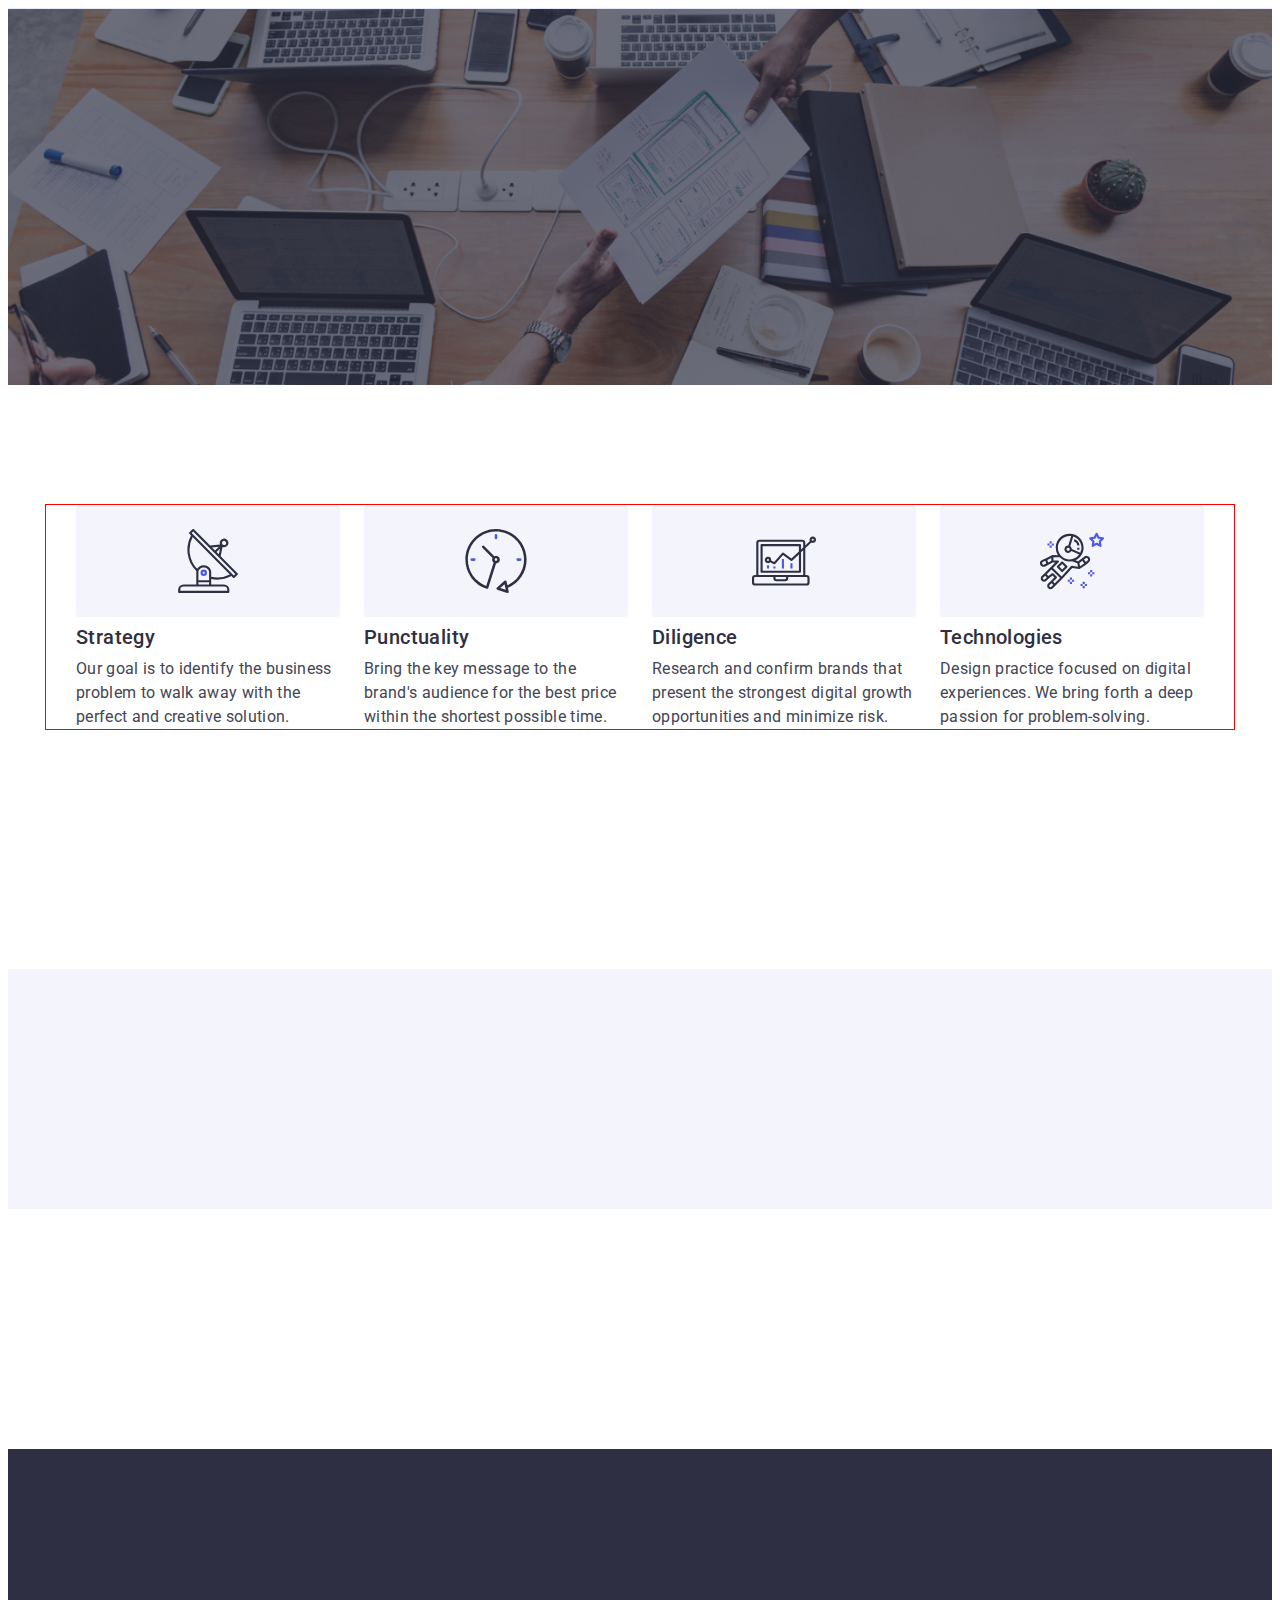
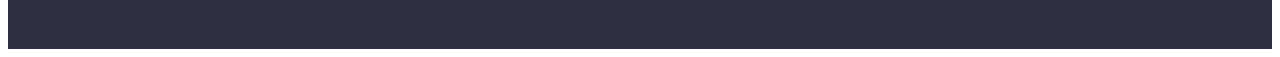
<file: index.html>
<!DOCTYPE html>
<html lang="en">
  <head>
    <meta charset="UTF-8" />
    <meta http-equiv="X-UA-Compatible" content="IE=edge" />
    <meta name="viewport" content="width=, initial-scale=1.0" />
    <title>Shevchuk-HW</title>
    <link rel="preconnect" href="https://fonts.googleapis.com" />
    <link rel="preconnect" href="https://fonts.gstatic.com" crossorigin />
    <link
      href="https://fonts.googleapis.com/css2?family=Raleway:wght@800&family=Roboto:wght@400;500;700&display=swap"
      rel="stylesheet"
    />
    <link
      rel="stylesheet"
      href="https://cdnjs.cloudflare.com/ajax/libs/modern-normalize/2.0.0/modern-normalize.min.css"
      integrity="sha512-4xo8blKMVCiXpTaLzQSLSw3KFOVPWhm/TRtuPVc4WG6kUgjH6J03IBuG7JZPkcWMxJ5huwaBpOpnwYElP/m6wg=="
      crossorigin="anonymous"
      referrerpolicy="no-referrer"
    />
    <link rel="stylesheet" href="./css/styles.css" />
  </head>
  <!-- Header section -->

  <body>
    <header class="header">
      <!-- <div class="header-container container">
        <nav class="header-nav">
          <a href="./index.html" class="nav-logo link"
            >Web<span class="nav-logo-studio link">Studio</span></a
          >
          <ul class="nav-list list">
            <li>
              <a href="./index.html" class="nav-item active link">Studio</a>
            </li>
            <li>
              <a href="./portfolio.html" class="nav-item link">Portfolio</a>
            </li>
            <li><a href="" class="nav-item link">Contacts</a></li>
          </ul>
        </nav>
        <address class="adress-list list">
          <ul class="contacts-list list">
            <li>
              <a href="mailto:info@devstudio.com" class="contacts-item link"
                >info@devstudio.com</a
              >
            </li>
            <li>
              <a href="tel:+110001111111" class="contacts-item link"
                >+11 (000) 111-11-11</a
              >
            </li>
          </ul>
        </address>
      </div> -->
    </header>
    <!-- Section hero -->
    <main>
      <section class="section-hero">
        <!-- <div class="container">
          <h1 class="hero-title">Effective Solutions for Your Business</h1>
          <button type="button" data-modal-open class="hero-btn button">
            Order Service
          </button>
        </div> -->
      </section>
      <!-- Section main -->
      <section class="section-main">
        <div class="container">
          <h2 class="visually-hidden main-page">main page</h2>

          <ul class="main-title-list list">
            <li class="list-title-text">
              <div class="main-list-icon list">
                <svg class="main-antenna" width="64" height="64">
                  <use href="./images/icons.svg#antenna"></use>
                </svg>
              </div>
              <h3 class="main-title">Strategy</h3>
              <p class="main-text">
                Our goal is to identify the business problem to walk away with
                the perfect and creative solution.
              </p>
            </li>
            <li class="list-title-text">
              <div class="main-list-icon list">
                <svg class="main-clock" width="64" height="64">
                  <use href="./images/icons.svg#clock"></use>
                </svg>
              </div>
              <h3 class="main-title">Punctuality</h3>
              <p class="main-text">
                Bring the key message to the brand's audience for the best price
                within the shortest possible time.
              </p>
            </li>
            <li class="list-title-text">
              <div class="main-list-icon list">
                <svg class="main-diagram" width="64" height="64">
                  <use href="./images/icons.svg#diagram"></use>
                </svg>
              </div>
              <h3 class="main-title">Diligence</h3>
              <p class="main-text">
                Research and confirm brands that present the strongest digital
                growth opportunities and minimize risk.
              </p>
            </li>
            <li class="list-title-text">
              <div class="main-list-icon list">
                <svg class="main-astronaut" width="64" height="64">
                  <use href="./images/icons.svg#astronaut"></use>
                </svg>
              </div>
              <h3 class="main-title">Technologies</h3>
              <p class="main-text">
                Design practice focused on digital experiences. We bring forth a
                deep passion for problem-solving.
              </p>
            </li>
          </ul>
        </div>
      </section>
      <!-- Section-middle -->
      <section class="section-middle">
        <!-- <div class="container">
          <h2 class="middle-title">What are we doing</h2>
          <ul class="section-middle-list-img list">
            <li class="img-list">
              <img
                src="./images/hw1-pages1/monitor.jpg"
                alt="img-monitor"
                width="360"
              />
            </li>
            <li class="img-list">
              <img
                src="./images/hw1-pages1/screen.jpg"
                alt="img-screen"
                width="360"
              />
            </li>
            <li class="img-list">
              <img
                src="./images/hw1-pages1/phone.jpg"
                alt="img-phone"
                width="360"
              />
            </li>
          </ul>
        </div> -->
      </section>
      <!-- Section-team -->
      <section class="section-team">
        <!-- <div class="container">
          <h2 class="our-team">Our Team</h2>
          <ul class="team-photo-list list">
            <li class="team-photo">
              <img
                src="./images/hw1-pages1/Mark.jpg"
                alt="Mark-Guerrero"
                width="264"
              />
              <div class="container-team-styles">
                <h3 class="team-name">Mark Guerrero</h3>
                <p class="team-subtitle">Product Designer</p>
                <ul class="social-list">
                  <li class="social-list-link">
                    <a href="" class="team-link">
                      <svg class="social-svg" width="16" height="16">
                        <use href="./images/icons.svg#instagram"></use>
                      </svg>
                    </a>
                  </li>
                  <li class="social-list-link">
                    <a href="" class="team-link">
                      <svg class="social-svg" width="16" height="16">
                        <use href="./images/icons.svg#twitter"></use>
                      </svg>
                    </a>
                  </li>
                  <li class="social-list-link">
                    <a href="" class="team-link">
                      <svg class="social-svg" width="16" height="16">
                        <use href="./images/icons.svg#facebook"></use>
                      </svg>
                    </a>
                  </li>
                  <li class="social-list-link">
                    <a href="" class="team-link">
                      <svg class="social-svg" width="16" height="16">
                        <use href="./images/icons.svg#linkedin"></use>
                      </svg>
                    </a>
                  </li>
                </ul>
              </div>
            </li>
            <li class="team-photo">
              <img
                src="./images/hw1-pages1/Tom.jpg"
                alt="Tom-Ford"
                width="264"
                class="img"
              />
              <div class="container-team-styles">
                <h3 class="team-name">Tom Ford</h3>
                <p class="team-subtitle">Frontend Developer</p>

                <ul class="social-list">
                  <li class="social-list-link">
                    <a href="" class="team-link">
                      <svg class="social-svg" width="16" height="16">
                        <use href="./images/icons.svg#instagram"></use>
                      </svg>
                    </a>
                  </li>
                  <li class="social-list-link">
                    <a href="" class="team-link">
                      <svg class="social-svg" width="16" height="16">
                        <use href="./images/icons.svg#twitter"></use>
                      </svg>
                    </a>
                  </li>
                  <li class="social-list-link">
                    <a href="" class="team-link">
                      <svg class="social-svg" width="16" height="16">
                        <use href="./images/icons.svg#facebook"></use>
                      </svg>
                    </a>
                  </li>
                  <li class="social-list-link">
                    <a href="" class="team-link">
                      <svg class="social-svg" width="16" height="16">
                        <use href="./images/icons.svg#linkedin"></use>
                      </svg>
                    </a>
                  </li>
                </ul>
              </div>
            </li>
            <li class="team-photo">
              <img
                src="./images/hw1-pages1/Camila.jpg"
                alt="Camila-Garcia"
                width="264"
              />
              <div class="container-team-styles">
                <h3 class="team-name">Camila Garcia</h3>
                <p class="team-subtitle">Marketing</p>
                <ul class="social-list">
                  <li class="social-list-link">
                    <a href="" class="team-link">
                      <svg class="social-svg" width="16" height="16">
                        <use href="./images/icons.svg#instagram"></use>
                      </svg>
                    </a>
                  </li>
                  <li class="social-list-link">
                    <a href="" class="team-link">
                      <svg class="social-svg" width="16" height="16">
                        <use href="./images/icons.svg#twitter"></use>
                      </svg>
                    </a>
                  </li>
                  <li class="social-list-link">
                    <a href="" class="team-link">
                      <svg class="social-svg" width="16" height="16">
                        <use href="./images/icons.svg#facebook"></use>
                      </svg>
                    </a>
                  </li>
                  <li class="social-list-link">
                    <a href="" class="team-link">
                      <svg class="social-svg" width="16" height="16">
                        <use href="./images/icons.svg#linkedin"></use>
                      </svg>
                    </a>
                  </li>
                </ul>
              </div>
            </li>
            <li class="team-photo">
              <img
                src="./images/hw1-pages1/Daniel.jpg"
                alt="Daniel-Wilson"
                width="264"
              />
              <div class="container-team-styles">
                <h3 class="team-name">Daniel Wilson</h3>
                <p class="team-subtitle">UI Designer</p>
                <ul class="social-list">
                  <li class="social-list-link">
                    <a href="" class="team-link">
                      <svg class="social-svg" width="16" height="16">
                        <use href="./images/icons.svg#instagram"></use>
                      </svg>
                    </a>
                  </li>
                  <li class="social-list-link">
                    <a href="" class="team-link">
                      <svg class="social-svg" width="16" height="16">
                        <use href="./images/icons.svg#twitter"></use>
                      </svg>
                    </a>
                  </li>
                  <li class="social-list-link">
                    <a href="" class="team-link">
                      <svg class="social-svg" width="16" height="16">
                        <use href="./images/icons.svg#facebook"></use>
                      </svg>
                    </a>
                  </li>
                  <li class="social-list-link">
                    <a href="" class="team-link">
                      <svg class="social-svg" width="16" height="16">
                        <use href="./images/icons.svg#linkedin"></use>
                      </svg>
                    </a>
                  </li>
                </ul>
              </div>
            </li>
          </ul>
        </div> -->
      </section>
      <!-- Section-clients -->
      <section class="section-clients">
        <!-- <div class="container">
          <h2 class="clients-title">Customers</h2>
          <ul class="clients-list">
            <li class="clients-item">
              <a href="" class="clients-link">
                <svg class="clients-icon" width="104" height="56">
                  <use href="./images/icons.svg#logo-1"></use>
                </svg>
              </a>
            </li>
            <li class="clients-item">
              <a href="" class="clients-link">
                <svg class="clients-icon" width="104" height="56">
                  <use href="./images/icons.svg#logo-2"></use>
                </svg>
              </a>
            </li>
            <li class="clients-item">
              <a href="" class="clients-link">
                <svg class="clients-icon" width="104" height="56">
                  <use href="./images/icons.svg#logo-3"></use>
                </svg>
              </a>
            </li>
            <li class="clients-item">
              <a href="" class="clients-link">
                <svg class="clients-icon" width="104" height="56">
                  <use href="./images/icons.svg#logo-4"></use>
                </svg>
              </a>
            </li>
            <li class="clients-item">
              <a href="" class="clients-link">
                <svg class="clients-icon" width="104" height="56">
                  <use href="./images/icons.svg#logo-5"></use>
                </svg>
              </a>
            </li>
            <li class="clients-item">
              <a href="" class="clients-link">
                <svg class="clients-icon" width="104" height="56">
                  <use href="./images/icons.svg#logo-6"></use>
                </svg>
              </a>
            </li>
          </ul>
        </div> -->
      </section>
    </main>
    <!-- Footer -->
    <footer class="footer">
      <!-- <div class="container-footer container">
        <div class="footer-link-text">
          <a href="./index.html" class="nav-logo styles link"
            >Web<span class="footer-logo-studio">Studio</span></a
          >
          <p class="footer-text">
            Increase the flow of customers and sales for your business with
            digital marketing & growth solutions.
          </p>
        </div>
        <div class="footer-social">
          <p class="social-text">Social media</p>
          <ul class="social-icon-list">
            <li class="footer-clients-item">
              <a href="" class="team-link foot">
                <svg class="social-svg" width="24" height="24">
                  <use href="./images/icons.svg#instagram"></use>
                </svg>
              </a>
            </li>
            <li class="footer-clients-item">
              <a href="" class="team-link foot">
                <svg class="social-svg" width="24" height="24">
                  <use href="./images/icons.svg#twitter"></use>
                </svg>
              </a>
            </li>
            <li class="footer-clients-item">
              <a href="" class="team-link foot">
                <svg class="social-svg" width="24" height="24">
                  <use href="./images/icons.svg#facebook"></use>
                </svg>
              </a>
            </li>
            <li class="footer-clients-item">
              <a href="" class="team-link foot">
                <svg class="social-svg" width="24" height="24">
                  <use href="./images/icons.svg#linkedin"></use>
                </svg>
              </a>
            </li>
          </ul>
        </div>
        <div class="subscribe-footer">
          <p class="subscribe-form-text">Subscribe</p>
          <form class="subscribe-form" name="subscribe-form">
            <label class="subscribe-form-label">
              <input
                class="subscribe-form-input"
                type="email"
                name="subscribe-email"
                placeholder="E-mail"
              />
            </label>
            <button class="subscribe-btn button" type="submit">
              Subscribe
              <svg class="footer-subsribe-icon" width="24" height="24">
                <use href="./images/icons.svg#icon-send"></use>
              </svg>
            </button>
          </form>
        </div>
      </div> -->
    </footer>
    <!-- Modal Window -->
    <div class="backdrop is-hidden" data-modal>
      <div class="modal">
        <button class="modal-btn" type="button" data-modal-close>
          <svg class="close-icon" width="8" height="8">
            <use href="./images/icons.svg#close-X"></use>
          </svg>
        </button>

        <p class="modal-caption">
          Leave your contacts and we will call you back
        </p>
        <form class="modal-form" name="review_form">
          <div class="modal-form-field">
            <label for="user-name" class="modal-form-label">Name</label>
            <div class="modal-form-input">
              <input
                class="modal-form-input-style"
                type="text"
                name="user-name"
                id="user-name"
              />
              <svg class="modal-form-icon" width="18" height="24">
                <use href="./images/icons.svg#person-black"></use>
              </svg>
            </div>
          </div>

          <div class="modal-form-field">
            <label for="user-phone" class="modal-form-label">Phone</label>
            <div class="modal-form-input">
              <input
                class="modal-form-input-style"
                type="tel"
                name="user-phone"
                id="user-phone"
              />
              <svg class="modal-form-icon" width="18" height="24">
                <use href="./images/icons.svg#phone-black"></use>
              </svg>
            </div>
          </div>

          <div class="modal-form-field">
            <label for="user-email" class="modal-form-label">Email</label>
            <div class="modal-form-input">
              <input
                class="modal-form-input-style"
                type="email"
                name="user-email"
                id="user-email"
              />
              <svg class="modal-form-icon" width="18" height="24">
                <use href="./images/icons.svg#email-black"></use>
              </svg>
            </div>
          </div>

          <div class="modal-form-field textarea">
            <label for="user-comment" class="modal-form-label">Comment</label>
            <textarea
              class="modal-form-comment"
              name="user-comment"
              rows="5"
              placeholder="Text input"
              id="user-comment"
            ></textarea>
          </div>

          <div class="modal-form-agreement">
            <input
              class="modal-form-checkbox visually-hidden"
              type="checkbox"
              id="user-privacy"
              name="user-privacy"
              value="true"
            />
            <label for="user-privacy" class="modal-form-agreement-label">
              <span class="modal-form-custom-checkbox">
                <svg class="modal-form-checkbox-icon" width="10" height="8">
                  <use href="./images/icons.svg#vector"></use>
                </svg>
              </span>

              I accept the terms and conditions of the
              <a class="modal-form-link" href="">Privacy Policy</a>
            </label>
          </div>
          <button class="modal-send-btn button" type="submit">Send</button>
        </form>
      </div>
    </div>
    <script src="./js/modal.js"></script>
  </body>
</html>
</file>
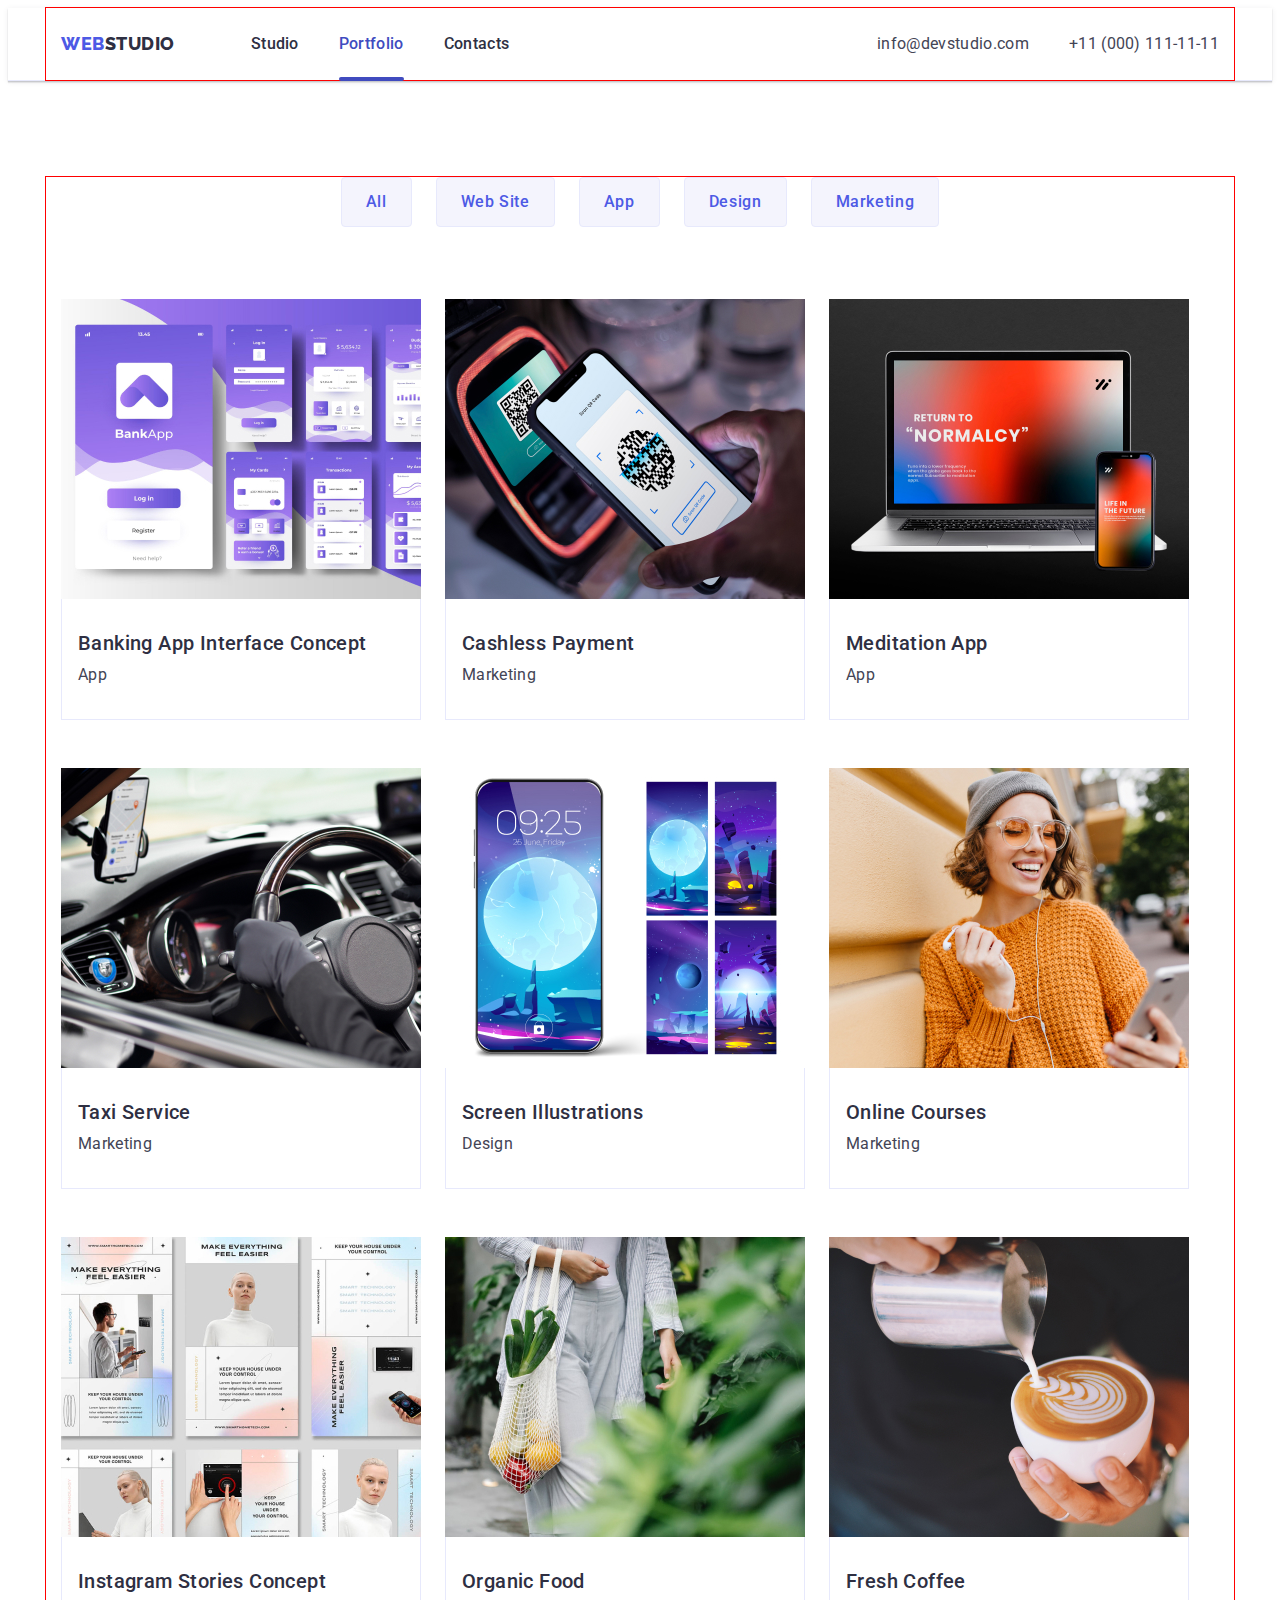
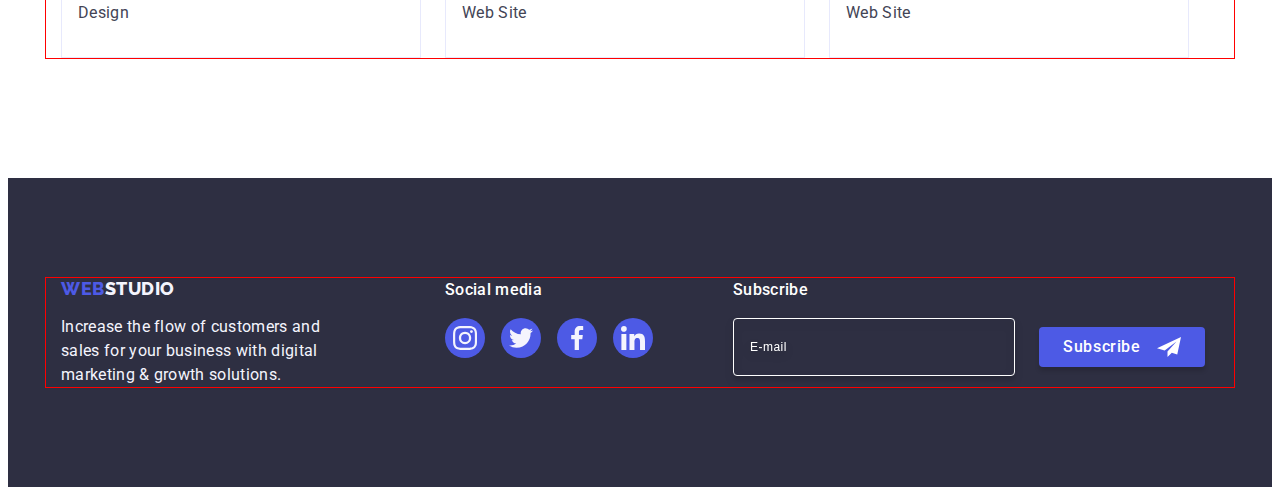
<file: portfolio.html>
<!DOCTYPE html>
<html lang="en">
  <head>
    <meta charset="UTF-8" />
    <meta http-equiv="X-UA-Compatible" content="IE=edge" />
    <meta name="viewport" content="width=, initial-scale=1.0" />
    <title>Shevchuk-HW</title>
    <link rel="preconnect" href="https://fonts.googleapis.com" />
    <link rel="preconnect" href="https://fonts.gstatic.com" crossorigin />
    <link
      href="https://fonts.googleapis.com/css2?family=Raleway:wght@800&family=Roboto:wght@400;500;700&display=swap"
      rel="stylesheet"
    />
    <link
      rel="stylesheet"
      href="https://cdnjs.cloudflare.com/ajax/libs/modern-normalize/2.0.0/modern-normalize.min.css"
      integrity="sha512-4xo8blKMVCiXpTaLzQSLSw3KFOVPWhm/TRtuPVc4WG6kUgjH6J03IBuG7JZPkcWMxJ5huwaBpOpnwYElP/m6wg=="
      crossorigin="anonymous"
      referrerpolicy="no-referrer"
    />
    <link rel="stylesheet" href="./css/styles.css" />
  </head>
  <!-- Header section -->

  <body>
    <header class="header">
      <div class="header-container container">
        <nav class="header-nav">
          <a href="./index.html" class="nav-logo link"
            >Web<span class="nav-logo-studio link">Studio</span></a
          >
          <ul class="nav-list list">
            <li><a href="./index.html" class="nav-item link">Studio</a></li>
            <li>
              <a href="./portfolio.html" class="nav-item active link"
                >Portfolio</a
              >
            </li>
            <li><a href="" class="nav-item link">Contacts</a></li>
          </ul>
        </nav>
        <address class="adress-list list">
          <ul class="contacts-list list">
            <li>
              <a href="mailto:info@devstudio.com" class="contacts-item link"
                >info@devstudio.com</a
              >
            </li>
            <li>
              <a href="tel:+110001111111" class="contacts-item link"
                >+11 (000) 111-11-11</a
              >
            </li>
          </ul>
        </address>
      </div>
    </header>
    <!-- Main section -->
    <main>
      <section class="main-section">
        <div class="container">
          <h1 class="visually-hidden">main section</h1>
          <ul class="button-list list">
            <li>
              <button type="button" class="main-btn">All</button>
            </li>
            <li>
              <button type="button" class="main-btn">Web Site</button>
            </li>
            <li>
              <button type="button" class="main-btn">App</button>
            </li>
            <li>
              <button type="button" class="main-btn">Design</button>
            </li>
            <li>
              <button type="button" class="main-btn">Marketing</button>
            </li>
          </ul>

          <ul class="portfolio-img list">
            <li class="portfolio-list">
              <a href="" class="portfolio-link link">
                <div class="portfolio-wrapper">
                  <img
                    src="./images/hw2-pages2/appinterface.jpg"
                    alt="Banking Interface Concept"
                    width="360"
                    class="link"
                  />
                  <p class="overlay-text">
                    14 Stylish and User-Friendly App Design Concepts · Task
                    Manager App · Calorie Tracker App · Exotic Fruit Ecommerce
                    App · Cloud Storage App
                  </p>
                </div>
                <div class="portfolio-title-text">
                  <h2 class="main-title portfolio">
                    Banking App Interface Concept
                  </h2>
                  <p class="main-text portfolio">App</p>
                </div>
              </a>
            </li>

            <li class="portfolio-list">
              <a href="" class="portfolio-link link">
                <div class="portfolio-wrapper">
                  <img
                    src="./images/hw2-pages2/payment.jpg"
                    alt="Cashless Payment"
                    width="360"
                    class="link"
                  />
                  <p class="overlay-text">
                    14 Stylish and User-Friendly App Design Concepts · Task
                    Manager App · Calorie Tracker App · Exotic Fruit Ecommerce
                    App · Cloud Storage App
                  </p>
                </div>
                <div class="portfolio-title-text">
                  <h2 class="main-title portfolio">Cashless Payment</h2>
                  <p class="main-text portfolio">Marketing</p>
                </div>
              </a>
            </li>

            <li class="portfolio-list">
              <a href="" class="portfolio-link link">
                <div class="portfolio-wrapper">
                  <img
                    src="./images/hw2-pages2/laptop.jpg"
                    alt="laptop"
                    width="360"
                    class="link"
                  />
                  <p class="overlay-text">
                    14 Stylish and User-Friendly App Design Concepts · Task
                    Manager App · Calorie Tracker App · Exotic Fruit Ecommerce
                    App · Cloud Storage App
                  </p>
                </div>
                <div class="portfolio-title-text">
                  <h2 class="main-title portfolio">Meditation App</h2>
                  <p class="main-text portfolio">App</p>
                </div>
              </a>
            </li>

            <li class="portfolio-list">
              <a href="" class="portfolio-link link">
                <div class="portfolio-wrapper">
                  <img
                    src="./images/hw2-pages2/taxiservice.jpg"
                    alt="car driver"
                    width="360"
                    class="link"
                  />
                  <p class="overlay-text">
                    14 Stylish and User-Friendly App Design Concepts · Task
                    Manager App · Calorie Tracker App · Exotic Fruit Ecommerce
                    App · Cloud Storage App
                  </p>
                </div>
                <div class="portfolio-title-text">
                  <h2 class="main-title portfolio">Taxi Service</h2>
                  <p class="main-text portfolio">Marketing</p>
                </div>
              </a>
            </li>

            <li class="portfolio-list">
              <a href="" class="portfolio-link link">
                <div class="portfolio-wrapper">
                  <img
                    src="./images/hw2-pages2/mobilescreen.jpg"
                    alt="phone"
                    width="360"
                    class="link"
                  />
                  <p class="overlay-text">
                    14 Stylish and User-Friendly App Design Concepts · Task
                    Manager App · Calorie Tracker App · Exotic Fruit Ecommerce
                    App · Cloud Storage App
                  </p>
                </div>
                <div class="portfolio-title-text">
                  <h2 class="main-title portfolio">Screen Illustrations</h2>
                  <p class="main-text portfolio">Design</p>
                </div>
              </a>
            </li>

            <li class="portfolio-list">
              <a href="" class="portfolio-link link">
                <div class="portfolio-wrapper">
                  <img
                    src="./images/hw2-pages2/girl.jpg"
                    alt="girl"
                    width="360"
                    class="link"
                  />
                  <p class="overlay-text">
                    14 Stylish and User-Friendly App Design Concepts · Task
                    Manager App · Calorie Tracker App · Exotic Fruit Ecommerce
                    App · Cloud Storage App
                  </p>
                </div>
                <div class="portfolio-title-text">
                  <h2 class="main-title portfolio">Online Courses</h2>
                  <p class="main-text portfolio">Marketing</p>
                </div>
              </a>
            </li>

            <li class="portfolio-list">
              <a href="" class="portfolio-link link">
                <div class="portfolio-wrapper">
                  <img
                    src="./images/hw2-pages2/inst-concept.jpg"
                    alt="instagram concept"
                    width="360"
                    class="link"
                  />
                  <p class="overlay-text">
                    14 Stylish and User-Friendly App Design Concepts · Task
                    Manager App · Calorie Tracker App · Exotic Fruit Ecommerce
                    App · Cloud Storage App
                  </p>
                </div>
                <div class="portfolio-title-text">
                  <h2 class="main-title portfolio">
                    Instagram Stories Concept
                  </h2>
                  <p class="main-text portfolio">Design</p>
                </div>
              </a>
            </li>

            <li class="portfolio-list">
              <a href="" class="portfolio-link link">
                <div class="portfolio-wrapper">
                  <img
                    src="./images/hw2-pages2/food.jpg"
                    alt="woman with food"
                    width="360"
                    class="link"
                  />
                  <p class="overlay-text">
                    14 Stylish and User-Friendly App Design Concepts · Task
                    Manager App · Calorie Tracker App · Exotic Fruit Ecommerce
                    App · Cloud Storage App
                  </p>
                </div>
                <div class="portfolio-title-text">
                  <h2 class="main-title portfolio">Organic Food</h2>
                  <p class="main-text portfolio">Web Site</p>
                </div>
              </a>
            </li>

            <li class="portfolio-list">
              <a href="" class="portfolio-link link">
                <div class="portfolio-wrapper">
                  <img
                    src="./images/hw2-pages2/coffee.jpg"
                    alt="cap of coffee"
                    width="360"
                    class="link"
                  />
                  <p class="overlay-text">
                    14 Stylish and User-Friendly App Design Concepts · Task
                    Manager App · Calorie Tracker App · Exotic Fruit Ecommerce
                    App · Cloud Storage App
                  </p>
                </div>
                <div class="portfolio-title-text">
                  <h2 class="main-title portfolio">Fresh Coffee</h2>
                  <p class="main-text portfolio">Web Site</p>
                </div>
              </a>
            </li>
          </ul>
        </div>
      </section>
    </main>
    <!-- Footer section -->
    <footer class="footer">
      <div class="container-footer container">
        <div class="footer-link-text">
          <a href="./index.html" class="nav-logo styles link"
            >Web<span class="footer-logo-studio">Studio</span></a
          >
          <p class="footer-text">
            Increase the flow of customers and sales for your business with
            digital marketing & growth solutions.
          </p>
        </div>
        <div class="footer-social">
          <p class="social-text">Social media</p>
          <ul class="social-icon-list">
            <li class="footer-clients-item">
              <a href="" class="team-link foot">
                <svg class="social-svg" width="24" height="24">
                  <use href="./images/icons.svg#instagram"></use>
                </svg>
              </a>
            </li>
            <li class="footer-clients-item">
              <a href="" class="team-link foot">
                <svg class="social-svg" width="24" height="24">
                  <use href="./images/icons.svg#twitter"></use>
                </svg>
              </a>
            </li>
            <li class="footer-clients-item">
              <a href="" class="team-link foot">
                <svg class="social-svg" width="24" height="24">
                  <use href="./images/icons.svg#facebook"></use>
                </svg>
              </a>
            </li>
            <li class="footer-clients-item">
              <a href="" class="team-link foot">
                <svg class="social-svg" width="24" height="24">
                  <use href="./images/icons.svg#linkedin"></use>
                </svg>
              </a>
            </li>
          </ul>
        </div>
        <div class="subscribe-footer">
          <p class="subscribe-form-text">Subscribe</p>
          <form class="subscribe-form" name="subscribe-form">
            <label class="subscribe-form-label">
              <input
                class="subscribe-form-input"
                type="email"
                name="subscribe-email"
                placeholder="E-mail"
              />
            </label>
            <button class="subscribe-btn button" type="submit">
              Subscribe
              <svg class="footer-subsribe-icon" width="24" height="24">
                <use href="./images/icons.svg#icon-send"></use>
              </svg>
            </button>
          </form>
        </div>
      </div>
    </footer>
  </body>
</html>
</file>
<file: css/styles.css>
/**
  |============================
  | Studio--Main Style
  |============================
*/
body {
  font-family: "Roboto", sans-serif;
  background: var(--bg-white);
  color: var(--color-grey);
}

:root {
  --color-white: #f4f4fd;
  --color-blue: #2e2f42;
  --color-logo: #4d5ae5;
  --color-grey: #434455;
  --bg-white: #ffffff;
  --hov-foc-cl: #404bbf;
  --items: 3;
  --indent: 30px;
  --lightslate: #8e8f99;
}
/**
  |============================
  | Reset
  |============================
*/
h1,
h2,
h3,
h4,
h5,
h6,
p {
  margin: 0;
}

ul,
ol {
  list-style: none;
  margin: 0;
  padding: 0;
}

a {
  text-decoration: none;
}

button {
  font-family: inherit;
  cursor: pointer;
}

img {
  display: block;
  max-width: 100%;
}

.visually-hidden {
  position: absolute;
  width: 1px;
  height: 1px;
  margin: -1px;
  border: 0;
  padding: 0;

  white-space: nowrap;
  clip-path: inset(100%);
  clip: rect(0 0 0 0);
  overflow: hidden;
}
/**
  |============================
  | Base Style
  |============================
*/
.container {
  min-width: 320px;
  max-width: 396px;
  margin: 0 auto;
  padding-left: 16px;
  padding-right: 16px;
  outline: 1px solid red;
  /* width: 1158px;
  margin-left: auto;
  margin-right: auto;
  padding-left: 15px;
  padding-right: 15px; */
}
@media only screen and (min-width: 768px) {
  .container {
    max-width: 736px;
    padding: 0 16px;
  }
}
@media only screen and (min-width: 1200px) {
  .container {
    max-width: 1158px;
    padding: 0 15px;
  }
}

.link {
  text-decoration: none;
}
.list {
  list-style: none;
}
.adress-list {
  font-style: normal;
}
/**
  |============================
  | Header section
  |============================
*/
.header {
  border-bottom: 1px solid #e7e9fc;
  box-shadow: 0px 2px 1px rgba(46, 47, 66, 0.08),
    0px 1px 1px rgba(46, 47, 66, 0.16), 0px 1px 6px rgba(46, 47, 66, 0.08);
}

.header-container {
  display: flex;
  justify-content: space-between;
}

.header-nav {
  display: flex;
  align-items: center;
}

.nav-logo {
  color: var(--color-logo);
  font-family: "Raleway", sans-serif;
  font-weight: 800;
  font-size: 18px;
  line-height: 1.17;
  text-transform: uppercase;
  letter-spacing: 0.03em;
  display: inline-block;
  align-items: center;
  margin-right: 76px;
}

.nav-logo-studio {
  color: var(--color-blue);
  font-family: "Raleway", sans-serif;
  font-weight: 800;
  font-size: 18px;
  line-height: 1.17;
}

.nav-item:hover,
.nav-item:focus {
  color: var(--hov-foc-cl);
}
.nav-item {
  color: var(--color-blue);
  font-weight: 500;
  font-size: 16px;
  line-height: 1.5;
  letter-spacing: 0.02em;
  padding: 24px 0;
  display: block;

  transition: color 250ms cubic-bezier(0.4, 0, 0.2, 1);
}
.nav-list {
  display: flex;
  gap: 40px;
}

.nav-item .link {
  text-decoration: none;
}
.nav-item {
  position: relative;
}
.active::after {
  content: "";
  display: block;
  width: 100%;
  border-radius: 2px;
  background: var(--hov-foc-cl);
  height: 4px;
  position: absolute;
  bottom: -1px;
}
.active {
  color: var(--hov-foc-cl);
}
.contacts-list {
  display: flex;
  gap: 40px;
  align-items: center;
}
.contacts-item {
  color: var(--color-grey);
  font-size: 16px;
  line-height: 1.5;
  letter-spacing: 0.02em;
  display: block;
  padding: 24px 0;

  transition: color 250ms cubic-bezier(0.4, 0, 0.2, 1);
}

.contacts-item:hover,
.contacts-item:focus {
  color: var(--hov-foc-cl);
}
/**
  |============================
  | Hero sectoin
  |============================
*/
.section-hero {
  background-color: var(--color-blue);
  padding-top: 188px;
  padding-bottom: 188px;
  min-width: 169px;
  background-image: linear-gradient(
      rgba(46, 47, 66, 0.7),
      rgba(46, 47, 66, 0.7)
    ),
    url(../images/bgmain/people-office.jpg);
  background-repeat: no-repeat;
  background-position: center;
  background-size: cover;
  max-width: 1440px;
  margin: 0 auto;
}
.hero-title {
  color: var(--bg-white);
  font-weight: 700;
  font-size: 56px;
  line-height: 1.07;
  letter-spacing: 0.02em;
  text-align: center;
  margin-bottom: 48px;
  max-width: 496px;
  margin-left: auto;
  margin-right: auto;
}
.hero-btn {
  color: var(--bg-white);
  font-weight: 500;
  font-size: 16px;
  line-height: 1.5;
  background: var(--color-logo);
  letter-spacing: 0.04em;
  display: block;
  padding: 16px 32px;
  margin: 0 auto;
  border: none;
  border-radius: 4px;
  box-shadow: 0px 4px 4px 0px rgba(0, 0, 0, 0.15);
  min-width: 169px;
  height: 56px;
  cursor: pointer;

  transition: background-color 250ms cubic-bezier(0.4, 0, 0.2, 1);
}
.hero-btn:hover,
.hero-btn:focus {
  background-color: var(--hov-foc-cl);
}
/**
  |============================
  | Section main
  |============================
*/
.section-main {
  padding-top: 96px;
  padding-bottom: 96px;
  /* padding-top: 120px;
  padding-bottom: 120px; */
}
@media only screen and (min-width: 768px) {
  .section-main {
    padding-top: 96px;
    padding-bottom: 96px;
  }
}
@media only screen and (min-width: 1200px) {
  .section-main {
    padding-top: 120px;
    padding-bottom: 120px;
  }
}
.visually-hidden .main-page {
  margin-bottom: 72px;
}
.main-title-list {
    display: flex;
    flex-direction: column;
    gap: 72px;
    align-items: center;
  /* display: flex;
  justify-content: center;
  gap: 24px;
  flex-shrink: 0; */
}
@media only screen and (min-width: 768px) {
  .main-title-list {
    display: flex;
    flex-direction: row;
    flex-wrap: wrap;
  }
}
@media only screen and (min-width: 1200px) {
  .main-title-list {
    display: flex;
    justify-content: center;
    gap: 24px;
    flex-shrink: 0;
  }
}
.list-title-text {
  width: 264px;
}
.main-list-icon {
  display: flex;
  justify-content: center;
  align-items: center;
  width: 264px;
  height: 112px;
  border-radius: 4px;
  background: var(--cloud, #f4f4fd);
  margin-bottom: 8px;
}
.main-title {
  color: var(--color-blue);
  font-weight: 500;
  font-size: 20px;
  line-height: 1.2;
  letter-spacing: 0.02em;
  margin-bottom: 8px;
}
.main-text {
  color: var(--color-grey);
  font-size: 16px;
  line-height: 1.5;
  letter-spacing: 0.02em;
}
/**
  |============================
  | Middle section
  |============================
*/
.middle-title {
  color: var(--color-blue);
  font-weight: 700;
  font-size: 36px;
  line-height: 1.11;
  letter-spacing: 0.02em;
  text-align: center;
  text-transform: capitalize;
  margin-bottom: 72px;
}
.section-middle .list > .li {
  background-color: var(--color-white);
}
.section-middle {
  padding-bottom: 120px;
}
.section-middle-list-img {
  display: flex;
  gap: 24px;
  justify-content: center;
}
.middle-img {
}

.section-team {
  background-color: var(--color-white);
  padding-bottom: 120px;
  padding-top: 120px;
}
.our-team {
  color: var(--color-blue);
  font-weight: 700;
  font-size: 36px;
  line-height: 1.11;
  letter-spacing: 0.02em;
  text-transform: capitalize;
  text-align: center;
  margin-bottom: 72px;
}
.team-photo-list {
  display: flex;
  gap: 24px;
}
.team-photo {
  background: var(--bg-white);
  width: 264px;

  border-radius: 0px 0px 4px 4px;
  box-shadow: 0px 2px 1px 0px rgba(46, 47, 66, 0.08),
    0px 1px 1px 0px rgba(46, 47, 66, 0.16),
    0px 1px 6px 0px rgba(46, 47, 66, 0.08);
}

.team-name {
  color: var(--color-blue);
  background-color: var(--bg-white);
  font-weight: 500;
  font-size: 20px;
  line-height: 1.2;
  letter-spacing: 0.02em;
  margin-bottom: 8px;
  text-align: center;
}
.team-subtitle {
  color: var(--color-grey);
  background-color: var(--bg-white);
  font-size: 16px;
  line-height: 1.5;
  letter-spacing: 0.02em;
  text-align: center;
  margin-bottom: 8px;
}

.container-team-styles {
  padding: 32px 0;
}
.team-icon {
}
.social-list {
  display: flex;
  justify-content: center;
  gap: 24px;
}
.social-list-link {
  width: 40px;
  height: 40px;
  transition: back-ground color 250ms cubic-bezier(0.4, 0, 0.2, 1);
}

.team-link {
  display: flex;
  justify-content: center;
  align-items: center;
  transition: background-color 250ms cubic-bezier(0.4, 0, 0.2, 1);
  width: 40px;
  height: 40px;
  background-color: var(--color-logo);
  border-radius: 50%;
}
.team-link:hover,
.team-link:focus {
  background-color: var(--hov-foc-cl);
}
.team-link.foot {
}
.team-link.foot:hover,
.team-link.foot:focus {
  background-color: #31d0aa;
}
.social-svg {
  fill: var(--color-white);
}

/**
  |============================
  | clients section
  |============================
*/
.section-clients {
  padding-top: 120px;
  padding-bottom: 120px;
}
.clients-title {
  text-align: center;
  font-size: 36px;
  font-weight: 700;
  line-height: 1.11;
  letter-spacing: 0.72px;
  text-transform: capitalize;
  margin-bottom: 72px;
  color: var(--color-blue);
}
.clients-list {
  display: flex;
  justify-content: center;
  align-items: center;
  gap: 24px;
}
.clients-item {
  width: 168px;
  height: 88px;
}
.clients-link {
  width: 168px;
  height: 88px;
  display: flex;
  justify-content: center;
  align-items: center;
  border: 1px solid var(--lightslate, #8e8f99);
  border-radius: 4px;
  color: var(--lightslate);
  transition: border-color 250ms cubic-bezier(0.4, 0, 0.2, 1),
    color 250ms cubic-bezier(0.4, 0, 0.2, 1);
}
.clients-icon {
  fill: currentColor;
}
.clients-link:hover,
.clients-link:focus {
  border-color: var(--hov-foc-cl);
  color: var(--hov-foc-cl);
}

/**
  |============================
  | footer section
  |============================
*/

.container-footer.container {
  display: flex;
  align-items: baseline;
}
.footer {
  background-color: var(--color-blue);
  padding-top: 100px;
  padding-bottom: 100px;
}
.footer-link-text {
  margin-right: 120px;
}

.footer-logo-studio {
  color: var(--color-white);
  font-family: "Raleway", sans-serif;
  font-weight: 800;
  font-size: 18px;
  line-height: 1.17;
}

.footer-text {
  color: var(--color-white);
  font-size: 16px;
  line-height: 1.5;
  letter-spacing: 0.02em;
  width: 264px;
}
.nav-logo.styles {
  display: inline-block;
  margin-bottom: 16px;
  margin-right: 0;
}
.footer-social {
  flex-shrink: 0;
}
.social-text {
  color: var(--bg-white);
  font-size: 16px;
  font-weight: 500;
  line-height: 1.5;
  letter-spacing: 0.32px;
  margin-bottom: 16px;
}

.social-icon-list {
  display: flex;
  gap: 16px;
}
/**
  |============================
  | footer subscribe
  |============================
*/
.subscribe-footer {
  margin-left: 80px;
}
.subscribe-form-text {
  color: var(--bg-white);
  font-size: 16px;
  font-weight: 500;
  line-height: 1.5;
  letter-spacing: 0.32px;
  margin-bottom: 16px;
}
.subscribe-form {
  display: flex;
  align-items: center;
  gap: 24px;
}
.subscribe-form-label {
}
.subscribe-form-input {
  width: 264px;
  height: 40px;
  padding: 8px 0 8px 16px;
  flex-shrink: 0;
  border-radius: 4px;
  border: 1px solid var(--bg-white);
  color: var(--bg-white);
  background-color: transparent;
  box-shadow: 0px 4px 4px 0px rgba(0, 0, 0, 0.15);
  outline: transparent;
  font-size: 12px;
  line-height: 1.5;
  letter-spacing: 0.04em;

  filter: drop-shadow(0px 4px 4px rgba(0, 0, 0, 0.15));
}
.subscribe-form-input::placeholder {
  color: var(--bg-white);
}
.subscribe-btn {
  display: flex;
  align-items: center;
  justify-content: center;
  color: var(--bg-white);
  font-weight: 500;
  font-size: 16px;
  line-height: 1.5;
  background: var(--color-logo);
  letter-spacing: 0.04em;
  border: none;
  border-radius: 4px;
  box-shadow: 0px 4px 4px 0px rgba(0, 0, 0, 0.15);
  cursor: pointer;
  min-width: 165px;
  height: 40px;
  padding: 8px 24px;
}
.subscribe-btn:hover,
.subscribe-btn:focus {
  background-color: var(--hov-foc-cl);
}
.footer-subsribe-icon {
  margin-left: 16px;
}

/**
  |============================
  | Potfolio
  |============================
*/
.main-section {
  padding-top: 96px;
  padding-bottom: 120px;
}

.button-list {
  display: flex;
  gap: 24px;
  justify-content: center;
  margin-bottom: 72px;
}
.main-btn {
  color: var(--color-logo);
  background-color: var(--color-white);
  font-weight: 500;
  font-size: 16px;
  line-height: 1.5;
  letter-spacing: 0.04em;
  padding: 12px 24px;
  border-radius: 4px;
  border: 1px solid #e7e9fc;

  transition: color 250ms cubic-bezier(0.4, 0, 0.2, 1),
    background-color 250ms cubic-bezier(0.4, 0, 0.2, 1),
    border-color 250ms cubic-bezier(0.4, 0, 0.2, 1),
    box-shadow 250ms cubic-bezier(0.4, 0, 0.2, 1);
}
.main-btn:hover,
.main-btn:focus {
  background-color: var(--hov-foc-cl);
  color: var(--bg-white);
  border: 1px solid transparent;
  box-shadow: 0px 3px 1px rgba(0, 0, 0, 0.1), 0px 2px 1px rgba(0, 0, 0, 0.08),
    0px 2px 2px rgba(0, 0, 0, 0.12);
}
.portfolio-img {
  display: flex;
  flex-wrap: wrap;
  gap: 48px 24px;
}
.portfolio-title-text {
  border: 1px solid #e7e9fc;
  border-top: none;
  padding: 32px 16px;
}
.portfolio-list {
}
.portfolio-link {
  transition: box-shadow 250ms cubic-bezier(0.4, 0, 0.2, 1);
  display: block;
}
.portfolio-link:hover,
.portfolio-link:focus {
  box-shadow: 0px 2px 1px 0px rgba(46, 47, 66, 0.08),
    0px 1px 1px 0px rgba(46, 47, 66, 0.16),
    0px 1px 6px 0px rgba(46, 47, 66, 0.08);
}
.portfolio-link:hover .overlay-text,
.portfolio-link:focus .overlay-text {
  transform: translateY(0%);
}
.portfolio-list:hover {
}

.main-title.portfolio {
}
/**
  |============================
  | overlay text
  |============================
*/
.portfolio-wrapper {
  position: relative;
  overflow: hidden;
}

.overlay-text {
  display: flex;
  width: 100%;
  height: 100%;
  flex-direction: column;
  flex-shrink: 0;
  color: #f4f4fd;
  font-size: 16px;
  line-height: 1.5;
  letter-spacing: 0.32px;
  background-color: #4d5ae5;
  align-items: center;
  padding: 40px 32px;
  position: absolute;
  top: 0;
  left: 0;
  transform: translateY(100%);
  transition: transform 250ms cubic-bezier(0.4, 0, 0.2, 1);
}

/**
  |============================
  | Modal Style
  |============================
*/
.backdrop {
  position: fixed;
  top: 0;
  left: 0;

  width: 100%;
  height: 100%;

  background-color: rgba(46, 47, 66, 0.4);
  z-index: 100;

  transition: opacity 250ms cubic-bezier(0.4, 0, 0.2, 1),
    visibility 250ms cubic-bezier(0.4, 0, 0.2, 1);
}
.backdrop.is-hidden {
  opacity: 0;
  pointer-events: none;
  visibility: hidden;
}
.modal {
  position: absolute;
  top: 50%;
  left: 50%;
  transform: translateX(-50%) translateY(-50%);
  width: 408px;
  min-height: 584px;
  flex-shrink: 0;
  padding: 72px 24px 24px 24px;
  border-radius: 4px;
  background: #fcfcfc;
  box-shadow: 0px 2px 1px 0px rgba(0, 0, 0, 0.2),
    0px 1px 3px 0px rgba(0, 0, 0, 0.12), 0px 1px 1px 0px rgba(0, 0, 0, 0.14);

  transition: transform 250ms cubic-bezier(0.4, 0, 0.2, 1);
}
.modal-btn {
  position: absolute;
  top: 24px;
  right: 24px;
  background-color: transparent;
  border: none;
  padding: 0;

  width: 24px;
  height: 24px;

  flex-shrink: 0;
  border-radius: 50%;
  border: 1px solid rgba(0, 0, 0, 0.1);
  background: #e7e9fc;
  color: var(--color-blue);

  display: flex;
  justify-content: center;
  align-items: center;

  transition: background-color 250ms cubic-bezier(0.4, 0, 0.2, 1),
    border 250ms cubic-bezier(0.4, 0, 0.2, 1);
}
.modal-btn:hover,
.modal-btn:focus {
  background-color: var(--hov-foc-cl);
  border: none;
  fill: var(--bg-white);
}
.close-icon {
  transition: fill 250ms cubic-bezier(0.4, 0, 0.2, 1);
}
.modal-btn:hover .close-icon .modal-btn:focus .close-icon {
  fill: var(--bg-white);
}
.modal-form {
}
.modal-caption {
  display: block;
  width: 360px;
  margin-bottom: 16px;
  color: var(--color-blue);
  text-align: center;
  font-size: 16px;
  font-weight: 500;
  line-height: 1.5;
  letter-spacing: 0.02em;
}
.modal-form-field {
  display: block;
  margin-bottom: 8px;
}
.modal-form-input {
  position: relative;
}
.modal-form-label {
  display: block;
  margin-bottom: 4px;
  color: var(--lightslate, #8e8f99);
  font-size: 12px;
  font-weight: 400;
  line-height: 1.17;
  letter-spacing: 0.04em;
}
.modal-form-input-style {
  width: 100%;
  height: 40px;
  padding: 11px 0;
  padding-left: 38px;
  font-size: 18px;
  flex-shrink: 0;
  outline: transparent;
  background-color: transparent;
  border-radius: 4px;
  border: 1px solid rgba(46, 47, 66, 0.4);

  transition: border-color 250ms cubic-bezier(0.4, 0, 0.2, 1);
}
.modal-form-input-style:focus {
  border-color: var(--color-logo);
}
.modal-form-icon {
  fill: var(--color-blue);
  position: absolute;
  top: 50%;
  transform: translateY(-50%);
  left: 16px;

  transition: fill 250ms cubic-bezier(0.4, 0, 0.2, 1);
}
.modal-form-input-style:focus + .modal-form-icon {
  fill: var(--color-logo);
}
.modal-form-comment {
  display: block;
  width: 360px;
  height: 120px;
  padding: 8px 16px;
  resize: none;
  outline: transparent;
  font-size: 12px;
  line-height: 1.17;
  letter-spacing: 0.04em;
  background-color: transparent;
  color: rgba(46, 47, 66, 0.4);

  border-radius: 4px;
  border: 1px solid var(--navyblue-modal, rgba(46, 47, 66, 0.4));
  transition: border-color 250ms cubic-bezier(0.4, 0, 0.2, 1);
}
.modal-form-comment::placeholder {
}
.modal-form-comment:focus {
  border-color: var(--color-logo);
}
.modal-form-field.textarea {
  margin-bottom: 16px;
}
.modal-form-agreement {
  display: flex;
  align-items: center;
  margin-bottom: 24px;
  gap: 8px;
}
.modal-form-checkbox {
}
.modal-form-agreement-label {
  color: #8e8f99;
  font-size: 12px;
  line-height: 1.17;
  letter-spacing: 0.48px;
  user-select: none;
}
.modal-form-custom-checkbox {
  display: inline-flex;
  align-items: center;
  justify-content: center;
  width: 16px;
  height: 16px;
  border-radius: 2px;
  border: 1px solid var(--navyblue-modal, rgba(46, 47, 66, 0.4));
  margin-right: 8px;
  fill: transparent;

  transition: border 250ms cubic-bezier(0.4, 0, 0.2, 1),
    background-color 250ms cubic-bezier(0.4, 0, 0.2, 1),
    fill 250ms cubic-bezier(0.4, 0, 0.2, 1);
}

.modal-form-checkbox:checked
  + .modal-form-agreement-label
  > .modal-form-custom-checkbox {
  border: none;
  background-color: var(--hov-foc-cl);
  fill: var(--color-white);
  
}

.modal-form-link {
  color: var(--color-logo);
  text-decoration: underline;
}
.modal-send-btn {
  color: var(--bg-white);
  font-weight: 500;
  font-size: 16px;
  line-height: 1.5;
  background-color: var(--color-logo);
  letter-spacing: 0.04em;
  display: block;
  padding: 16px 32px;
  margin: 0 auto;
  border: none;
  border-radius: 4px;
  box-shadow: 0px 4px 4px 0px rgba(0, 0, 0, 0.15);
  min-width: 169px;
  height: 56px;
  cursor: pointer;

  transition: background-color 250ms cubic-bezier(0.4, 0, 0.2, 1);
}

.modal-send-btn:hover,
.modal-send-btn:focus {
 background-color: var(--hov-foc-cl);
}
</file>
